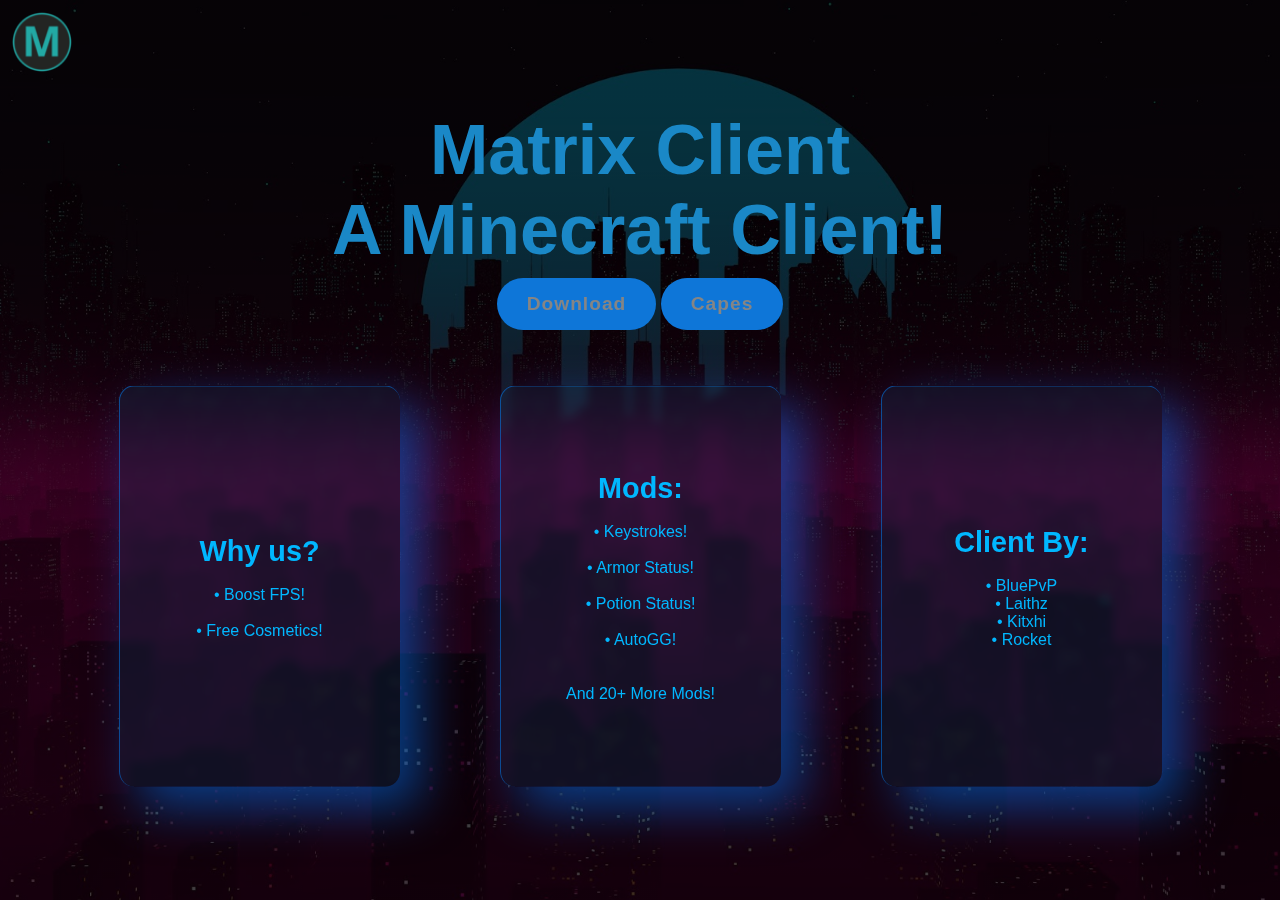
<file: index.html>
<html>
    <head>
        <title>Matrix Client</title>
        <link rel="stylesheet" href="style.css">
    </head>
    <body>
        <div class="banner">
            <div class="navbar">
                <img src="logo.png" class="logo">
            </div>
            <div class="content">
                <h1>Matrix Client<br>A Minecraft Client!</h1>
                <div class="content">
                    <div class="textBox">
                        <a onclick="window.open('https://www.mediafire.com/file/8pujvnm8prh5zrr/MatrixClient_Unpack.zip/file')">Download</a>
                        <a href="capes.html">Capes</a>
                </div>
            </div>
        </div>
            <div class="container">
                <div class="card">
                    <div class="cardcontent">
                        <h2>Why us?</h2>
                        <p><br>• Boost FPS!<br> <br>• Free Cosmetics!</p>
                    </div>
                </div>
                <div class="card">
                    <div class="cardcontent">
                        <h2>Mods:</h2>
                        <p><br>• Keystrokes!<br> <br>• Armor Status!<br> <br>• Potion Status!<br> <br>• AutoGG!<br> <br> <br>And 20+ More Mods!</p>
                    </div>
                </div>
                <div class="card">
                    <div class="cardcontent">
                        <h2>Client By:</h2>
                        <p><br>• BluePvP<br>• Laithz<br>• Kitxhi<br>• Rocket</p>
                    </div>
                </div>
            </div>
            <script type="text/javascript" src="vanilla-tilt.js"></script>
            <script>
                VanillaTilt.init(document.querySelectorAll(".card"),{
		max: 25,
		speed: 400,
        glare: true,
        "max-glare": 1,
	});
    </script>  
    </body>
</html>
</file>
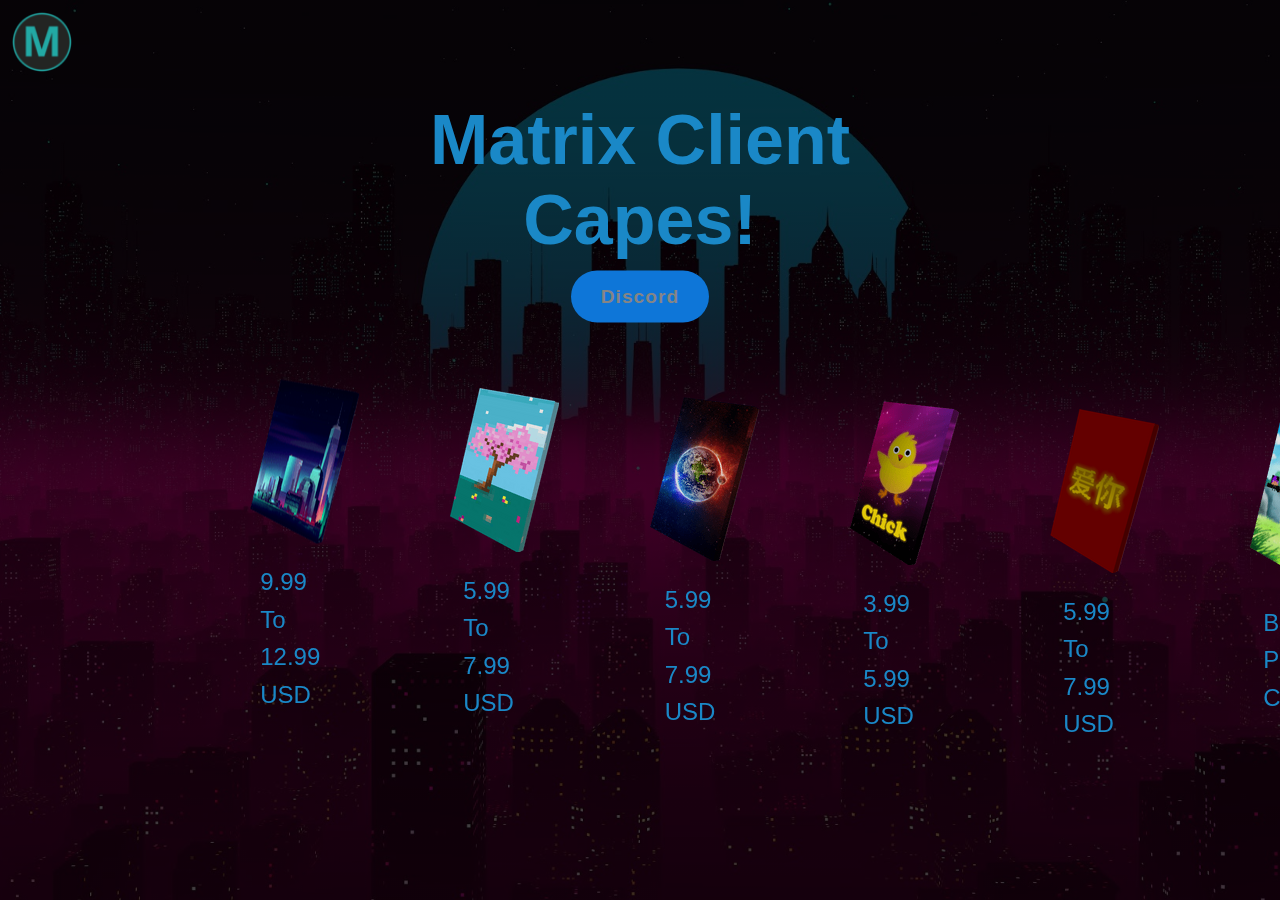
<file: capes.html>
<html>
    <head>
        <title>Matrix Client</title>
        <link rel="stylesheet" href="style.css">
    </head>
    <body>
        <div class="banner">
            <div class="navbar">
                <img src="logo.png" class="logo">
            </div>
            <div class="content">
                <h1>Matrix Client<br>Capes!</h1>
                <div class="content">
                    <div class="textBox">
                        <a onclick="window.open('https://discord.gg/4UzcCzf3uB')">Discord</a>
                </div>
            </div>
            <div class="cape1">
                <img src="citycape.png" class="citycape">
                <p>9.99 To 12.99 USD</p>
            </div>
            <div class="cape2">
                <img src="matrixcape.png" class="matrixcape">
                <p>5.99 To 7.99 USD</p>
            </div>
            <div class="cape3">
                <img src="earthcape.png" class="earthcape">
                <p>5.99 To 7.99 USD</p>
            </div>
            <div class="cape4">
                <img src="chickcape.png" class="chickcape">
                <p>3.99 To 5.99 USD</p>
            </div>
            <div class="cape5">
                <img src="chineseredcape.png" class="chineseredcape">
                <p>5.99 To 7.99 USD</p>
            </div>
            <div class="cape6">
                <img src="badlesscape.png" class="badlesscape">
                <p>BadlessTV Partner Cape!</p>
            </div>
        </div>
    </body>
</html>
</file>
<file: style.css>
*{
    margin: 0;
    padding: 0;
    font-family: sans-serif;
}
.banner{
    position: fixed;
    width: 100%;
    height: 100%;
    background-image: linear-gradient(rgba(0,0,0,0.75),rgba(0,0,0,0.75)),url(background.png);
    background-attachment: fixed;
    background-size: cover;
    background-position: center;
}
.logo{
    width: 60px;
    transform: translateY(20%) translateX(20%);
}
.content{
    width: 100%;
    position: absolute;
    top: 50%;
    transform: translateY(-175%);
    text-align: center;
    color: rgb(26, 136, 199);
}
.content h1{
    font-size: 70px;
    margin-top: 80px;
}
.content p{
    margin: 20px auto;
    font-weight: 100;
    line-height: 25px;
}
.content .textBox
{
    width: 100%;
    position: absolute;
    transform: translateY(150%);
    text-align: center;
}
.content .textBox h2
{
    font-size: 3.5em;
    margin-bottom: 10px;
    line-height: 1.2em;
    font-weight: 700;
}
.content .textBox p
{
    font-size: 1.2em;
    color: #333;
}
.content .textBox a
{
    display: inline-block;
    background: rgb(14, 118, 216);
    margin-top: 20px;
    padding: 15px 30px;
    color: #858585;
    font-size: 1.2em;
    border-radius: 40px;
    font-weight: 700;
    letter-spacing: 1px;
    text-decoration: none;
    user-select: none;
}
.content .textBox a:hover
{
    display: inline-block;
    background: #013e8f;
    margin-top: 20px;
    padding: 15px 30px;
    color: #858585;
    font-size: 1.2em;
    border-radius: 40px;
    font-weight: 700;
    letter-spacing: 1px;
    text-decoration: none;
    user-select: none;
    cursor: pointer;
}
.content .textBox a1
{
    display: inline-block;
    background: rgb(14, 118, 216);
    margin-top: 20px;
    padding: 15px 30px;
    color: #858585;
    font-size: 1.2em;
    border-radius: 40px;
    font-weight: 700;
    letter-spacing: 1px;
    text-decoration: none;
    user-select: none;
}
.content .textBox a1:hover
{
    display: inline-block;
    background: #013e8f;
    margin-top: 20px;
    padding: 15px 30px;
    color: #858585;
    font-size: 1.2em;
    border-radius: 40px;
    font-weight: 700;
    letter-spacing: 1px;
    text-decoration: none;
    user-select: none;
    cursor: pointer;
}
.content .textBox a2
{
    display: inline-block;
    background: rgb(14, 118, 216);
    margin-top: 20px;
    padding: 15px 30px;
    color: #858585;
    font-size: 1.2em;
    border-radius: 40px;
    font-weight: 700;
    letter-spacing: 1px;
    text-decoration: none;
    user-select: none;
}
.content .textBox a2:hover
{
    display: inline-block;
    background: #013e8f;
    margin-top: 20px;
    padding: 15px 30px;
    color: #858585;
    font-size: 1.2em;
    border-radius: 40px;
    font-weight: 700;
    letter-spacing: 1px;
    text-decoration: none;
    user-select: none;
    cursor: pointer;
}
.content .textBox2
{
    width: 100%;
    position: absolute;
    transform: translateY(-20%);
    text-align: center;
}
.content .textBox2 h2
{
    font-size: 3.5em;
    margin-bottom: 10px;
    line-height: 1.2em;
    font-weight: 700;
}
.content .textBox2 p
{
    font-size: 1.2em;
    color: #333;
}
.content .textBox2 a
{
    display: inline-block;
    margin-top: 20px;
    padding: 15px 30px;
    color: #009688;
    font-size: 1.2em;
    border-radius: 40px;
    font-weight: 700;
    letter-spacing: 1px;
    text-decoration: none;
    user-select: none;
}
.container
{
    position: center;
    display: flex;
    justify-content: center;
    align-items: center;
    flex-wrap: wrap;
    transform: translateX(15%);
    transform: translateY(55%);
    z-index: 1;
}
.container .card
{
    position: center;
    width: 280px;
    height: 400px;
    margin: 50px;
    box-shadow: 20px 20px 50px rgba(0, 119, 255, 0.5);
    border-radius: 15px;
    background: rgba(0, 156, 247, 0.1);
    overflow: hidden;
    display: flex;
    justify-content: center;
    align-items: center;
    border-top: 1px solid rgba(0, 132, 255, 0.5);
    border-left: 1px solid rgba(0, 132, 255, 0.5);
    backdrop-filter: blur(5px);
}
.container .card .cardcontent
{
    padding: 20px;
    text-align: center;
    transition: 0.5s;
}
.container .card .cardcontent h2
{
    font-size: 1.8em;
    color: rgb(0, 183, 255);
    z-index: 1;
}
.container .card .cardcontent p
{
    font-size: 1em;
    color: rgb(0, 183, 255);
    font-weight: 300;
}
.cape1
{
    transform: translateY(12000%) translateX(25000%);
    width: 1px;
    height: 1px;
}
.cape2
{
    transform: translateY(12750%) translateX(45000%);
    width: 1px;
    height: 1px;
}
.cape3
{
    transform: translateY(13550%) translateX(65000%);
    width: 1px;
    height: 1px;
}
.cape4
{
    transform: translateY(13850%) translateX(85000%);
    width: 1px;
    height: 1px;
}
.cape3 p
{
    transform: scale(150%) translateX(1000%);
    width: 1px;
    height: 1px;
}
.cape1 p
{
    transform: scale(150%) translateX(700%);
    width: 1px;
    height: 1px;
}
.cape2 p
{
    transform: scale(150%) translateX(900%);
    width: 1px;
    height: 1px;
}
.cape4 p
{
    transform: scale(150%) translateX(900%);
    width: 1px;
    height: 1px;
}
.cape5
{
    transform: translateY(14550%) translateX(105000%);
    width: 1px;
    height: 1px;
}
.cape5 p
{
    transform: scale(150%) translateX(900%);
    width: 1px;
    height: 1px;
}
.cape6
{
    transform: translateY(15550%) translateX(125000%);
    width: 1px;
    height: 1px;
}
.cape6 p
{
    transform: scale(150%) translateX(900%);
    width: 1px;
    height: 1px;
}
</file>
